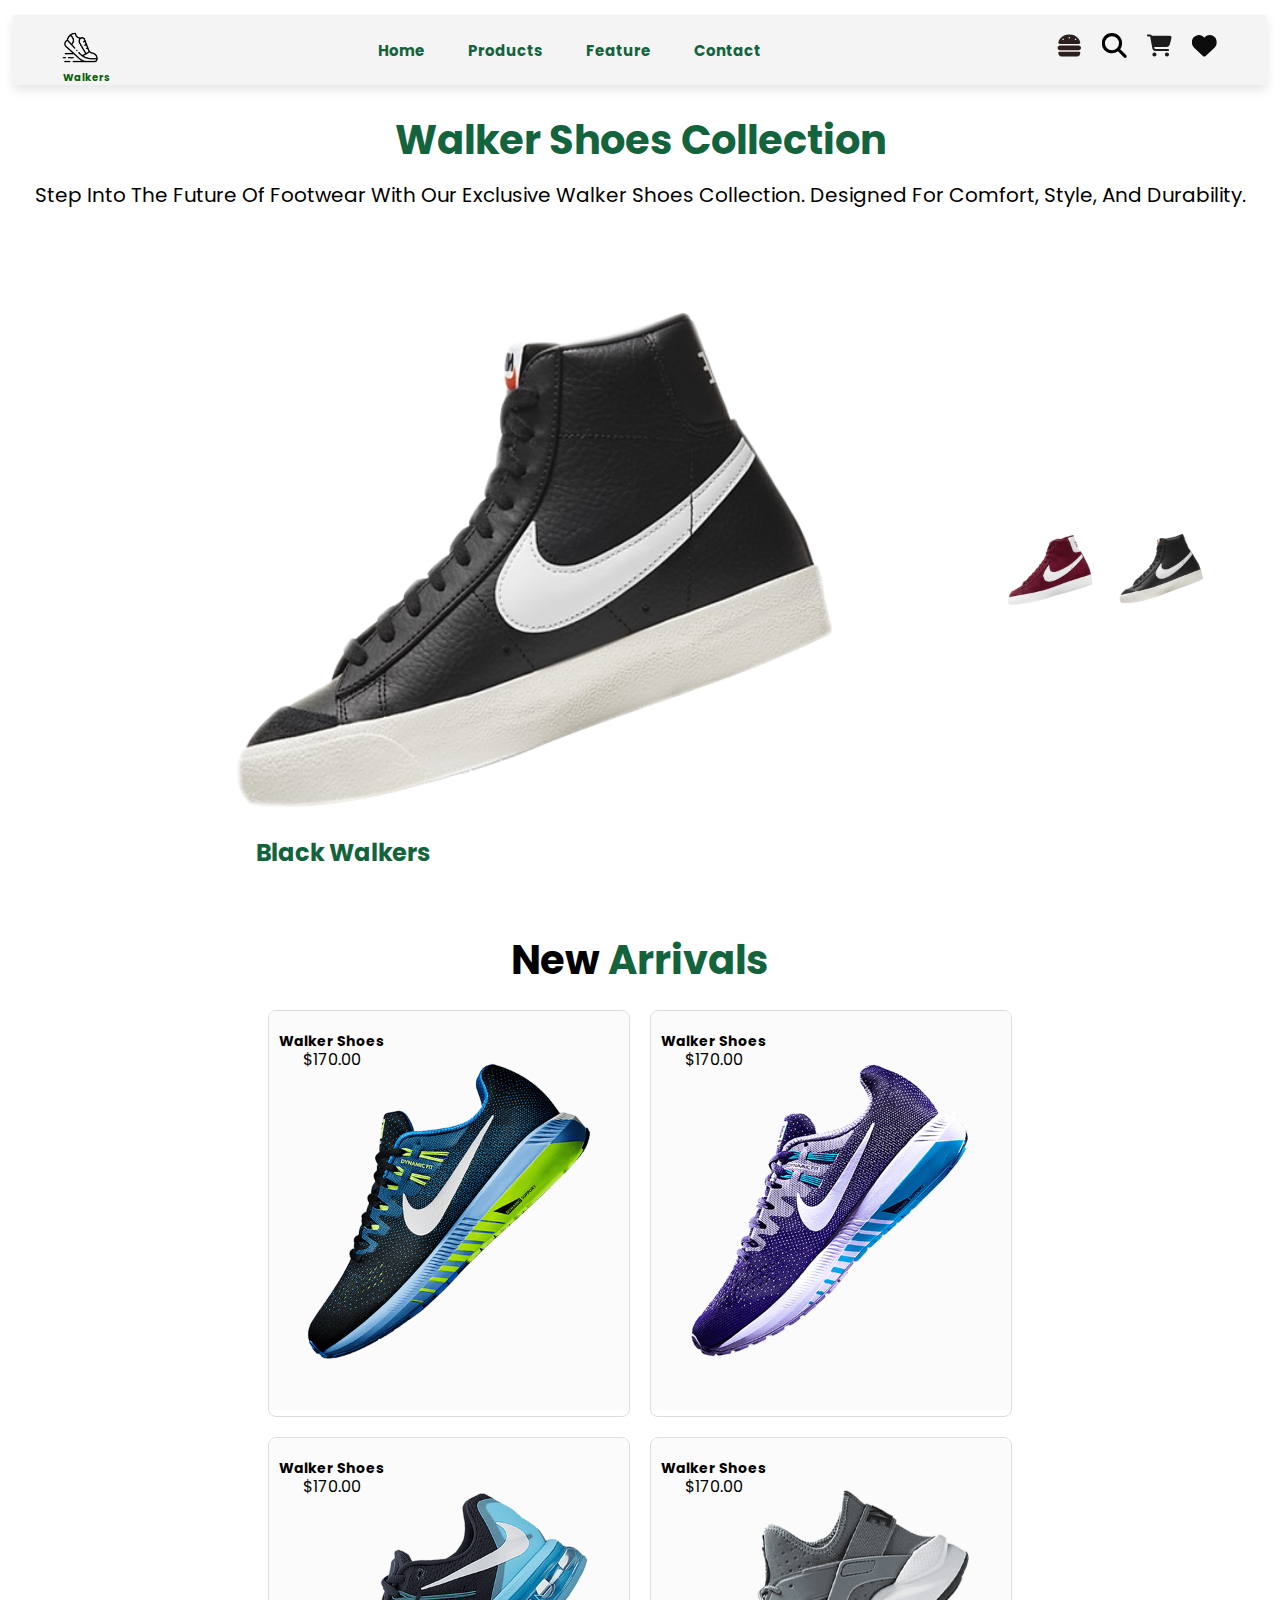
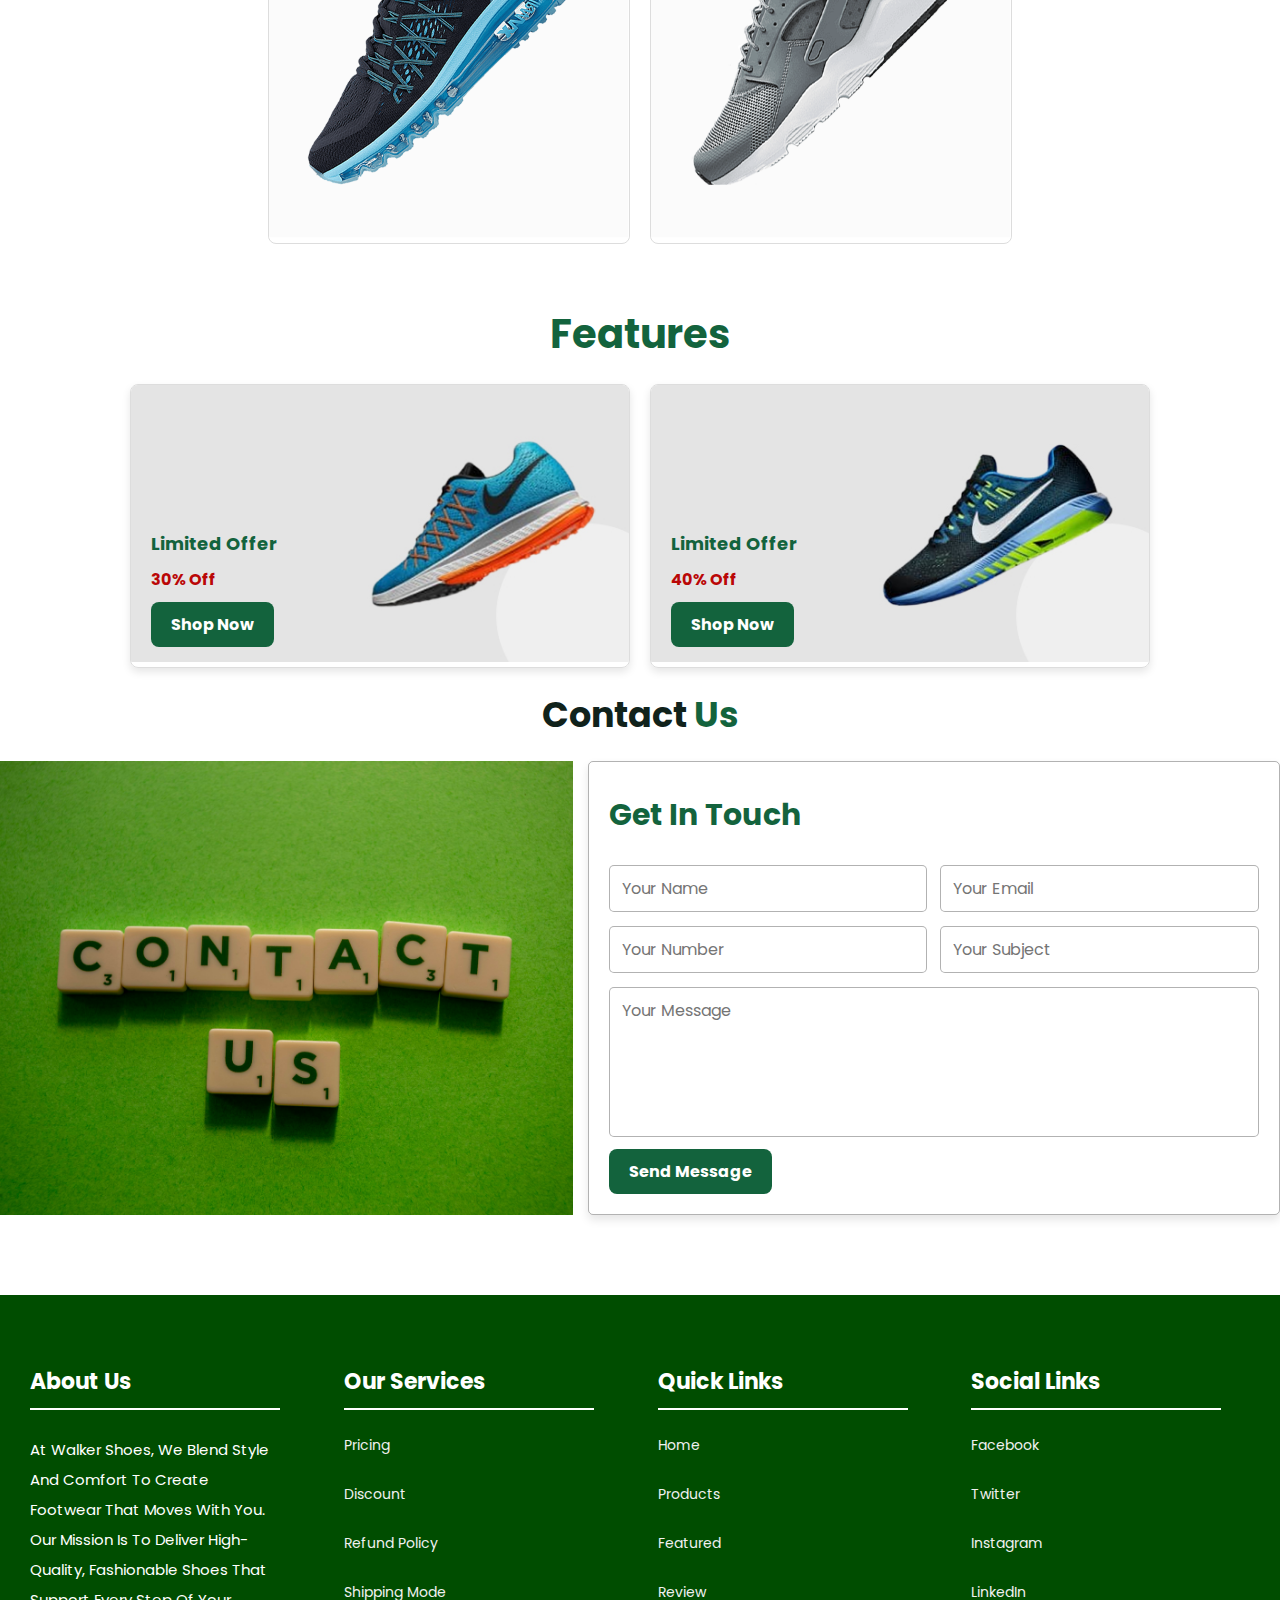
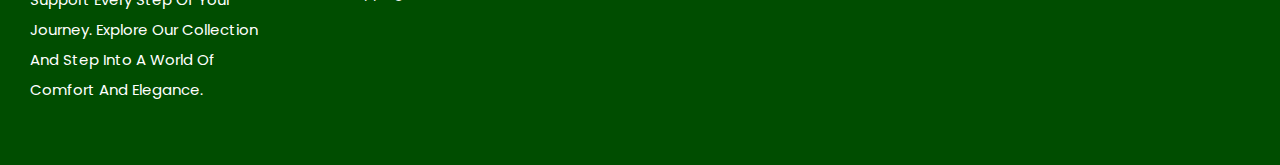
<file: index.html>
<!DOCTYPE html>
<html lang="en">
  <head>
    <!-- Character Encoding -->
    <meta charset="UTF-8" />
    <!-- Viewport Settings for Responsive Design -->
    <meta name="viewport" content="width=device-width, initial-scale=1.0" />
    <!-- Title of the Page -->
    <title>Walkers</title>
    <!-- Description for SEO -->
    <meta
      name="description"
      content="Discover the latest in Walker Shoes with our exclusive collection designed for comfort, style, and durability."
    />
    <!-- Keywords for SEO -->
    <meta
      name="keywords"
      content="Walker Shoes, Footwear, Fashion, Comfort, Style"
    />
    <!-- Author of the Page -->
    <meta name="CSS TEAM" content="DANZY CO" />

    <!-- Favicon -->
    <link
      rel="shortcut icon"
      href="./images/product-1.png"
      type="image/x-icon"
    />
    <!-- Stylesheet -->
    <link rel="stylesheet" href="./css/styles.css" />
  </head>
  <body>
    <!-- header Section -->
    <header class="header">
      <a href="#" class="logo">
        <img
          src="./images/shoes.png"
          alt="Walker Shoes Logo"
          class="size"
        />Walkers
      </a>
      <nav class="navbar" id="navbar">
        <a href="#home">Home</a>
        <a href="#products">Products</a>
        <a href="#feature">Feature</a>
        <a href="#contact">Contact</a>
      </nav>

      <div class="icons">
        <div class="menu-icon" id="menu-btn">
          <img src="./images/burger-solid.svg" alt="Menu Icon" class="size" />
        </div>
        <div class="search-icon" id="search-btn">
          <img
            src="./images/magnifying-glass-solid.svg"
            alt="Search Icon"
            class="size"
          />
        </div>
        <a href="#">
          <img
            src="./images/cart-shopping-solid.svg"
            alt="Cart Icon"
            class="size"
          />
        </a>
        <a href="#">
          <img
            src="./images/heart-solid.svg"
            alt="Favorites Icon"
            class="size fill"
          />
        </a>
      </div>

      <form action="#" class="search-form" id="search-form">
        <input
          type="search"
          name="search-box"
          id="search-box"
          placeholder="Search here..."
        />
        <label for="search-box">
          <img
            src="./images/magnifying-glass-solid.svg"
            class="size"
            alt="Search Icon"
          />
        </label>
      </form>
    </header>
    <!-- main section -->
    <main>
      <!-- section -1  -->
      <section class="home" id="home">
        <div class="slides-container">
          <div class="content">
            <h3>Walker Shoes Collection</h3>
            <p>
              Step into the future of footwear with our exclusive Walker Shoes
              Collection. Designed for comfort, style, and durability.
            </p>
          </div>

          <div class="main-container">
            <div class="container">
              <div
                class="panel active"
                style="background-image: url('./images/header-1.png')"
              >
                <h3>Black Walkers</h3>
              </div>

              <div
                class="panel"
                style="background-image: url('./images/header-2.png')"
              >
                <h3>Crimson Walkers</h3>
              </div>

              <div
                class="panel"
                style="background-image: url('./images/header-1.png')"
              >
                <h3>Black Walkers</h3>
              </div>
            </div>
          </div>
        </div>
      </section>

      <!-- section -2  -->
      <div class="box-container" id="products">
        <h2 class="box-text-1">New <span>Arrivals</span></h2>

        <div class="box">
          <div class="item">
            <div class="content">
              <h3>Walker Shoes</h3>
              <div class="price">$170.00</div>
            </div>
            <div class="image">
              <img src="images/product-1.png" alt="Walker Shoes" />
            </div>
          </div>
          <div class="item">
            <div class="content">
              <h3>Walker Shoes</h3>
              <div class="price">$170.00</div>
            </div>
            <div class="image">
              <img src="images/product-4.png" alt="Walker Shoes" />
            </div>
          </div>
          <div class="item">
            <div class="content">
              <h3>Walker Shoes</h3>
              <div class="price">$170.00</div>
            </div>
            <div class="image">
              <img src="images/product-5.png" alt="Walker Shoes" />
            </div>
          </div>
          <div class="item">
            <div class="content">
              <h3>Walker Shoes</h3>
              <div class="price">$170.00</div>
            </div>
            <div class="image">
              <img src="images/product-6.png" alt="Walker Shoes" />
            </div>
          </div>
        </div>
      </div>

      <!-- Section-3-->
      <section class="banner-main" id="feature">
        <h2 class="banner-head">Features</h2>
        <div class="banner-container">
          <div class="banner">
            <img src="images/banner1.jpg" alt="Feature Banner 1" />
            <div class="content-3">
              <span class="green-text">Limited Offer</span>
              <h3>30% off</h3>
              <button class="btn">
                <span>Shop Now</span>
              </button>
            </div>
          </div>

          <div class="banner">
            <img src="images/banner2.jpg" alt="Feature Banner 2" />
            <div class="content-3">
              <span class="green-text">Limited Offer</span>
              <h3>40% off</h3>
              <button class="btn">
                <span>Shop Now</span>
              </button>
            </div>
          </div>
        </div>
      </section>

      <!-- section-4 -->
      <section class="contact" id="contact">
        <h1 class="heading"><span>Contact</span> Us</h1>

        <div class="row">
          <div class="image">
            <img src="images/contact1.jpeg" alt="Contact Us" />
          </div>

          <form action="mailto:swarajdahal74@gmail.com">
            <h3>Get in Touch</h3>
            <div class="inputBox">
              <input type="text" placeholder="Your Name" />
              <input type="email" placeholder="Your Email" />
            </div>
            <div class="inputBox">
              <input type="number" placeholder="Your Number" />
              <input type="text" placeholder="Your Subject" />
            </div>
            <textarea placeholder="Your Message" cols="30" rows="10"></textarea>
            <input type="submit" value="Send Message" class="btn" />
          </form>
        </div>
      </section>
    </main>

    <!-- footer -->
    <section class="footer">
      <div class="box-container1">
        <div class="box1">
          <h3>About Us</h3>
          <p>
            At Walker Shoes, we blend style and comfort to create footwear that
            moves with you. Our mission is to deliver high-quality, fashionable
            shoes that support every step of your journey. Explore our
            collection and step into a world of comfort and elegance.
          </p>
        </div>

        <div class="box1">
          <h3>Our Services</h3>
          <a href="#">Pricing</a>
          <a href="#">Discount</a>
          <a href="#">Refund Policy</a>
          <a href="#">Shipping Mode</a>
        </div>

        <div class="box1">
          <h3>Quick Links</h3>
          <a href="#">Home</a>
          <a href="#">Products</a>
          <a href="#">Featured</a>
          <a href="#">Review</a>
        </div>

        <div class="box1">
          <h3>Social Links</h3>
          <a href="#">Facebook</a>
          <a href="#">Twitter</a>
          <a href="#">Instagram</a>
          <a href="#">LinkedIn</a>
        </div>
      </div>
    </section>
    <!--JS  -->
    <script src="./script.js"></script>
  </body>
</html>
</file>
<file: css/styles.css>
@import url("https://fonts.googleapis.com/css2?family=Poppins:ital,wght@0,100;0,300;0,400;0,500;0,600;1,100;1,300&display=swap");

/* Global Styles */
* {
  font-family: "Poppins", sans-serif; /* Apply Poppins font */
  margin: 0; /* Reset margin */
  padding: 0; /* Reset padding */
  box-sizing: border-box; /* Include padding and border in element's total width and height */
  outline: none; /* Remove outline */
  border: none; /* Remove border */
  text-decoration: none; /* Remove text decoration */
  text-transform: capitalize; /* Capitalize text */
  transition: 0.2s linear; /* Smooth transition for all properties */
}

html {
  font-size: 62.5%; /* Set base font size to 10px for easier rem calculations */
  scroll-behavior: smooth; /* Smooth scrolling */
  scroll-padding-top: 7rem; /* Padding top for scroll position */
  overflow-x: hidden; /* Hide horizontal overflow */
}

/* Icon Sizes */
.size {
  height: 25px; /* Icon height */
  width: 25px; /* Icon width */
}

.logo {
  height: 40px; /* Logo height */
  width: 40px; /* Logo width */
  color: rgb(8, 96, 8); /* Logo color */
  font-weight: bolder; /* Bold font weight */
}

.logo img {
  height: 35px; /* Logo image height */
  width: 35px; /* Logo image width */
}

/* Header Styles */
.header {
  max-width: 98%; /* Maximum width */
  top: 1.5rem; /* Top position */
  left: 50%; /* Center horizontally */
  position: relative; /* Relative positioning */
  transform: translateX(-50%); /* Center horizontally using transform */
  z-index: 1000; /* Ensure on top */
  display: flex; /* Flexbox layout */
  justify-content: space-between; /* Space between items */
  align-items: center; /* Center items vertically */
  padding: 1.5rem 5rem; /* Padding */
  background-color: rgb(244, 244, 244); /* Background color */
  box-shadow: 0 0.5rem 1rem rgba(0, 0, 0, 0.1); /* Box shadow */
}

.header .icons {
  display: flex; /* Flexbox layout */
  justify-content: space-between; /* Space between items */
}

.size:hover {
  filter: brightness(0) saturate(100%) invert(43%) sepia(93%) saturate(529%)
    hue-rotate(75deg) brightness(92%) contrast(89%); /* Hover effect for icons */
}

.icons a .fill:hover {
  filter: brightness(0) saturate(100%) invert(16%) sepia(78%) saturate(7183%)
    hue-rotate(357deg) brightness(97%) contrast(112%); /* Hover effect for fill icons */
}

/* Search Form Styles */
.header .search-form {
  position: absolute; /* Absolute positioning */
  top: 115%; /* Position below header */
  right: -140%; /* Initially hidden */
  max-width: 50rem; /* Maximum width */
  height: 5.5rem; /* Height */
  background: #fff; /* White background */
  border-radius: 0.5rem; /* Rounded corners */
  display: flex; /* Flexbox layout */
  align-items: center; /* Center items vertically */
  overflow: hidden; /* Hide overflow */
  box-shadow: 0 0.5rem 1rem rgba(0, 0, 0, 0.1); /* Box shadow */
  border: 0.1rem solid rgba(0, 0, 0, 0.3); /* Border */
}

.header .search-form.active {
  right: 2rem; /* Move into view when active */
  transition: 0.4s linear; /* Smooth transition */
}

.header .search-form input {
  width: 100%; /* Full width */
  height: 100%; /* Full height */
  font-size: 1.6rem; /* Font size */
  text-transform: none; /* No text transformation */
  color: #45c287; /* Text color */
  padding: 0 1.2rem; /* Padding */
}

.header .search-form label {
  font-size: 2.2rem; /* Font size */
  cursor: pointer; /* Pointer cursor */
  margin-right: 1.7rem; /* Margin right */
}

.header .icons div,
.header .icons a {
  font-size: 2.5rem; /* Font size */
  margin-left: 2rem; /* Margin left */
  cursor: pointer; /* Pointer cursor */
}

/* Heading Styles */
.heading {
  font-size: 3.5rem; /* Font size */
  color: #13633d; /* Text color */
  padding-bottom: 2rem; /* Padding bottom */
  text-align: center; /* Center text */
}

.heading span {
  color: #10221b; /* Different color for span */
}

/* Navbar Styles */
.navbar a {
  color: #13633d; /* Link color */
  font-size: 1.5rem; /* Font size */
  padding: 20px; /* Padding */
  font-weight: bolder; /* Bold font weight */
}

.navbar a:hover {
  border-bottom: 2px solid #13633d; /* Border bottom on hover */
  background-color: rgb(231, 231, 231); /* Background color on hover */
}

/* Small Screen Navbar Styles */
@media (max-width: 768px) {
  .navbar {
    display: none; /* Initially hidden */
    flex-direction: column; /* Column layout */
    width: 100%; /* Full width */
    position: absolute; /* Absolute positioning */
    top: 60px; /* Position below header */
    left: 0; /* Align left */
    background-color: #fff; /* White background */
    z-index: 1000; /* Ensure on top */
    box-shadow: 0 2px 5px rgba(0, 0, 0, 0.2); /* Box shadow */
  }

  .navbar.show {
    display: flex; /* Display flex when shown */
  }

  .navbar a {
    padding: 15px; /* Padding */
    color: #13633d; /* Link color */
    font-size: 1.5rem; /* Font size */
    text-align: center; /* Center text */
    border-bottom: 1px solid #ddd; /* Border bottom */
  }

  .navbar a:hover {
    background-color: #f4f4f4; /* Background color on hover */
  }
}

/* Section 1 Styles */
.sec-1 {
  margin: 10em; /* Margin */
}

.slides-container {
  display: flex; /* Flexbox layout */
  flex-direction: column; /* Column layout */
  align-items: center; /* Center items */
  margin-top: 20px; /* Margin top */
}

.main-container {
  margin-top: 20em; /* Margin top */
  display: flex; /* Flexbox layout */
  align-items: center; /* Center items vertically */
  justify-content: center; /* Center items horizontally */
  font-family: "Muli", sans-serif; /* Different font */
}

.container {
  display: flex; /* Flexbox layout */
  width: 90vw; /* Width */
}

.panel {
  background-size: contain; /* Background size */
  background-position: center; /* Background position */
  background-repeat: no-repeat; /* No repeat */
  height: 60vh; /* Height */
  border-radius: 50px; /* Rounded corners */
  color: #13633d; /* Text color */
  cursor: pointer; /* Pointer cursor */
  flex: 0.5; /* Flex grow */
  margin: 10px; /* Margin */
  position: relative; /* Relative positioning */
  transition: flex 0.7s ease-in; /* Smooth transition for flex */
}

.panel h3 {
  font-size: 24px; /* Font size */
  position: absolute; /* Absolute positioning */
  top: 99%; /* Position at bottom */
  left: 20%; /* Position left */
  margin: 0; /* No margin */
  opacity: 0; /* Initially hidden */
}

.panel.active {
  flex: 5; /* Expand when active */
}

.panel.active h3 {
  opacity: 1; /* Show heading when active */
  transition: opacity 0.3s ease-in 0.4s; /* Smooth transition for opacity */
}

@media (max-width: 480px) {
  .container {
    width: 100vw; /* Full width */
  }

  .panel:nth-of-type(4),
  .panel:nth-of-type(5) {
    display: none; /* Hide panels on small screens */
  }
}

/* Text Styles */
.content {
  text-align: center; /* Center text */
  position: absolute; /* Absolute positioning */
  padding: 25px; /* Padding */
  font-size: 20px; /* Font size */
  display: flex; /* Flexbox layout */
  align-items: center; /* Center items */
  flex-direction: column; /* Column layout */
}

.slides-container .content h3 {
  color: #13633d; /* Text color */
  font-size: 40px; /* Font size */
}

/* Product Styles */
.box-container {
  text-align: center; /* Center text */
  padding: 2rem; /* Padding */
  display: flex; /* Flexbox layout */
  flex-direction: column; /* Column layout */
  align-items: center; /* Center items */
  margin-top: 6em; /* Margin top */
}

.box-text-1 {
  font-size: 4em; /* Font size */
  margin-bottom: 20px; /* Margin bottom */
}

.box-text-1 span {
  color: #13633d; /* Text color */
}

.box {
  display: grid; /* Grid layout */
  grid-template-columns: repeat(2, 1fr); /* Two columns */
  height: 60%; /* Height */
  width: 60%; /* Width */
  gap: 20px; /* Gap between items */
  position: relative;
}

.item {
  border: 1px solid #ddd; /* Border */
  border-radius: 8px; /* Rounded corners */
  overflow: hidden; /* Hide overflow */
  transition: transform 0.3s, box-shadow 0.3s; /* Smooth transitions */
  cursor: pointer; /* Pointer cursor */
}

.item:hover {
  transform: scale(1.05); /* Scale up on hover */
  box-shadow: 0 10px 20px rgba(0, 0, 0, 0.1); /* Box shadow on hover */
}

.image img {
  width: 100%; /* Full width */
}

.content {
  padding: 10px; /* Padding */
}

.content h3 {
  font-size: 70%; /* Font size */
  margin: 10px 0; /* Margin */
}
.content div.price {
  font-size: 80%;
  position: absolute;
  margin: 21%;
}

@media (max-width: 768px) {
  .box {
    display: grid; /* Grid layout */
    grid-template-columns: repeat(1, 1fr); /* Single column */
    height: 60%; /* Height */
    width: 60%; /* Width */
    gap: 20px; /* Gap between items */
  }
}

/* Banner Section Styles */
.banner-main {
  margin-top: 4em; /* Margin top */
}

.banner-container {
  display: flex; /* Flexbox layout */
  flex-wrap: wrap; /* Wrap items */
  gap: 20px; /* Gap between items */
  justify-content: center; /* Center items */
  padding: 20px; /* Padding */
}

.banner-head {
  text-align: center; /* Center text */
  font-size: 4em; /* Font size */
  color: #13633d; /* Text color */
}

.banner {
  position: relative; /* Relative positioning */
  height: 100%; /* Full height */
  width: 500px; /* Width */
  border: 1px solid #ddd; /* Border */
  border-radius: 8px; /* Rounded corners */
  overflow: hidden; /* Hide overflow */
  box-shadow: 0 4px 8px rgba(0, 0, 0, 0.1); /* Box shadow */
  transition: transform 0.3s, box-shadow 0.3s; /* Smooth transitions */
}

.banner:hover {
  transform: scale(1.05); /* Scale up on hover */
  box-shadow: 0 10px 20px rgba(0, 0, 0, 0.2); /* Box shadow on hover */
}

.banner img {
  width: 100%; /* Full width */
  height: 100%; /* Full height */
  object-fit: cover; /* Cover object */
}

.content-3 {
  position: absolute; /* Absolute positioning */
  bottom: 20px; /* Position at bottom */
  left: 20px; /* Position left */
  color: #ba0707; /* Text color */
}

.green-text {
  color: #13633d; /* Text color */
  font-weight: bold; /* Bold font weight */
  font-size: 18px; /* Font size */
}

h3 {
  margin: 10px 0; /* Margin */
  font-size: 16px; /* Font size */
}

/* Button Styles */
.btn {
  display: flex; /* Flexbox layout */
  align-items: center; /* Center items */
  padding: 10px 20px; /* Padding */
  color: #13633d; /* Text color */
  background-color: #13633d; /* Background color */
  border: none; /* No border */
  border-radius: 8px; /* Rounded corners */
  color: #fff; /* Text color */
  cursor: pointer; /* Pointer cursor */
  font-size: 16px; /* Font size */
  font-weight: bolder; /* Bold font weight */
}

.btn:hover {
  background-color: rgba(231, 231, 231, 0.064); /* Background color on hover */
  border: 1px solid #13633d; /* Border on hover */
  color: #13633d; /* Text color on hover */
}

/* Contact Section Styles */
.contact {
  margin-top: em; /* Margin top */
}

.contact .row {
  display: flex; /* Flexbox layout */
  flex-wrap: wrap; /* Wrap items */
  gap: 1.5rem; /* Gap between items */
}

.contact .row .image {
  flex: 1 1 30rem; /* Flex properties */
}

.contact .row .image img {
  width: 100%; /* Full width */
  height: 100%; /* Full height */
  object-fit: cover; /* Cover object */
}

.contact .row form {
  flex: 1 1 42rem; /* Flex properties */
  padding: 2rem; /* Padding */
  border: 0.1rem solid rgba(0, 0, 0, 0.3); /* Border */
  box-shadow: 0 0.5rem 1rem rgba(0, 0, 0, 0.1); /* Box shadow */
  border-radius: 0.5rem; /* Rounded corners */
}

.contact .row form h3 {
  font-size: 3rem; /* Font size */
  padding-bottom: 1rem; /* Padding bottom */
  color: #13633d; /* Text color */
}

.contact .row form .inputBox {
  display: flex; /* Flexbox layout */
  flex-wrap: wrap; /* Wrap items */
  justify-content: space-between; /* Space between items */
}

.contact .row form .inputBox input {
  width: 49%; /* Width */
}

.contact .row form .inputBox input,
.contact .row form textarea {
  border: 0.1rem solid rgba(0, 0, 0, 0.3); /* Border */
  padding: 1rem 1.2rem; /* Padding */
  border-radius: 0.5rem; /* Rounded corners */
  font-size: 1.6rem; /* Font size */
  color: #10221b; /* Text color */
  text-transform: none; /* No text transformation */
  margin: 0.7rem 0; /* Margin */
}

.contact .row form textarea {
  height: 15rem; /* Height */
  resize: none; /* No resize */
  width: 100%; /* Full width */
}

/* Footer Styles */
.footer {
  background: #f4fffa; /* Background color */
  color: white; /* Text color */
  margin-top: 8rem; /* Margin top */
}

.footer .box-container1 {
  display: grid; /* Grid layout */
  grid-template-columns: repeat(
    auto-fit,
    minmax(25rem, 1fr)
  ); /* Responsive columns */
  gap: 1.5rem; /* Gap between items */
}

.footer .box-container1 .box1 h3 {
  font-size: 2.2rem; /* Font size */
  padding: 1rem 0; /* Padding */
}

.footer .box-container1 .box1 p {
  font-size: 1.5rem; /* Font size */
  padding: 1rem 0; /* Padding */
  line-height: 2; /* Line height */
}

.footer .box-container1 .box1 a {
  display: block; /* Block display */
  font-size: 1.4rem; /* Font size */
  padding: 1rem 0; /* Padding */
}

.footer .box-container1 .box1 a:hover {
  border-bottom: 2px solid rgb(231, 231, 231); /* Border bottom on hover */
}

.credit {
  text-align: center; /* Center text */
  color: #fff; /* Text color */
  font-size: 2rem; /* Font size */
}

.footer {
  background-color: #004d00; /* Dark green background */
  color: #ffffff; /* Light text color */
  padding: 40px 20px; /* Padding */
}

.box-container1 {
  display: flex; /* Flexbox layout */
  flex-wrap: wrap; /* Wrap items */
  gap: 20px; /* Gap between items */
  justify-content: center; /* Center items */
}

.box1 {
  flex: 1; /* Flex grow */
  min-width: 200px; /* Minimum width */
  max-width: 250px; /* Maximum width */
  margin: 10px; /* Margin */
}

.box1 h3 {
  font-size: 20px; /* Font size */
  margin-bottom: 15px; /* Margin bottom */
  border-bottom: 2px solid white; /* Border bottom */
  padding-bottom: 10px; /* Padding bottom */
}

.box1 p {
  font-size: 16px;
  line-height: 1.6;
}

.box1 a {
  display: block;
  color: #f1f1f1;
  text-decoration: none;
  margin: 8px 0;
  font-size: 16px;
  transition: color 0.3s;
}

.box1 a:hover {
  color: #a8d0a8; /* Light green color for hover effect */
}

.box-text-1 a:last-child {
  margin-bottom: 0;
}
</file>
